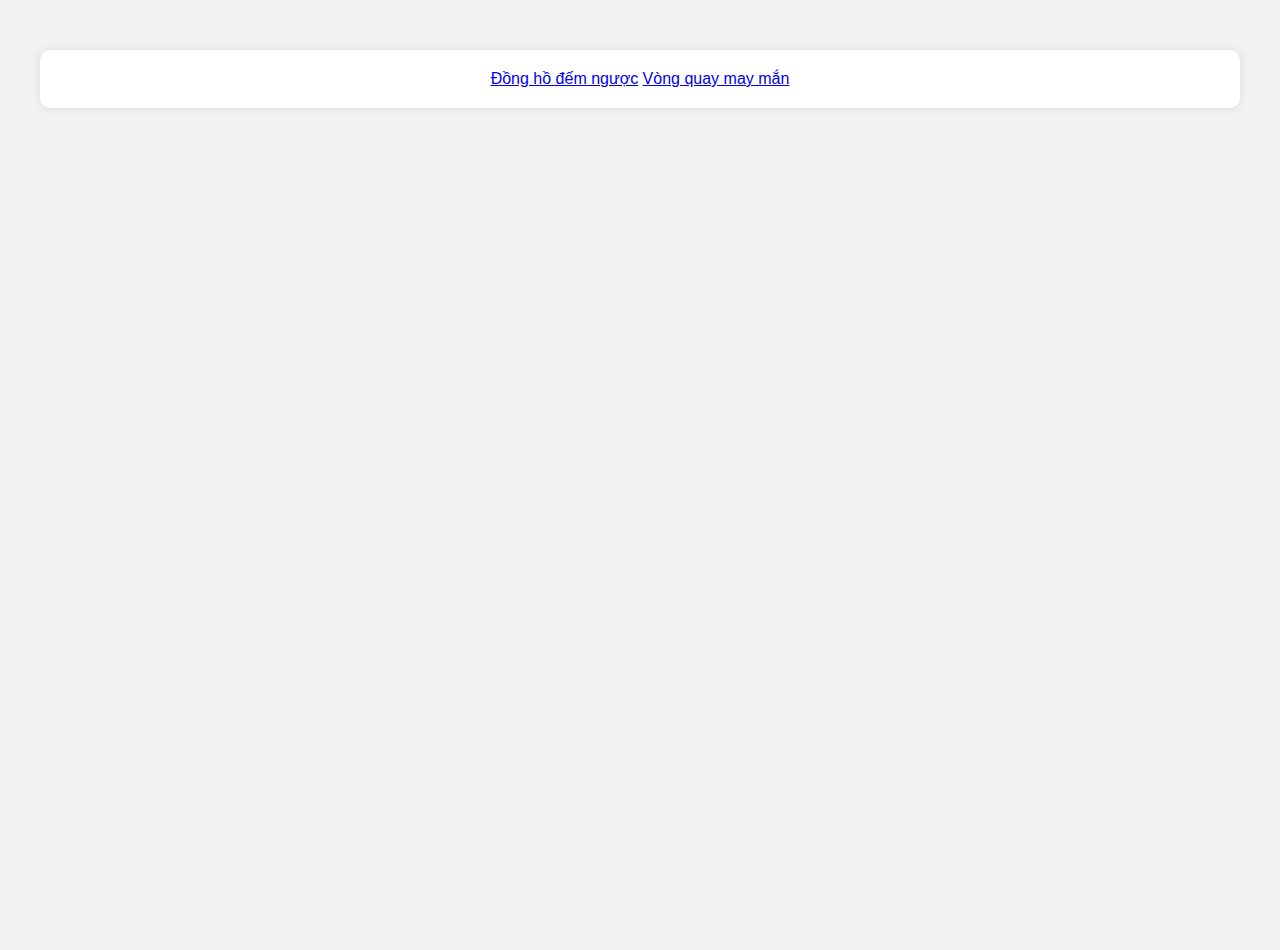
<file: index.html>
<!DOCTYPE html>
<html lang="en">
<head>
    <meta charset="UTF-8">
    <meta name="viewport" content="width=device-width, initial-scale=1.0">
    <title>Vòng Quay</title>
    <link rel="stylesheet" href="styles.css">
</head>
<body>
    <div class="container">
        <a href="clock.html">Đồng hồ đếm ngược</a>
        <a href="lucky_wheel.html">Vòng quay may mắn</a>
    </div>
</body>
</html>
</file>
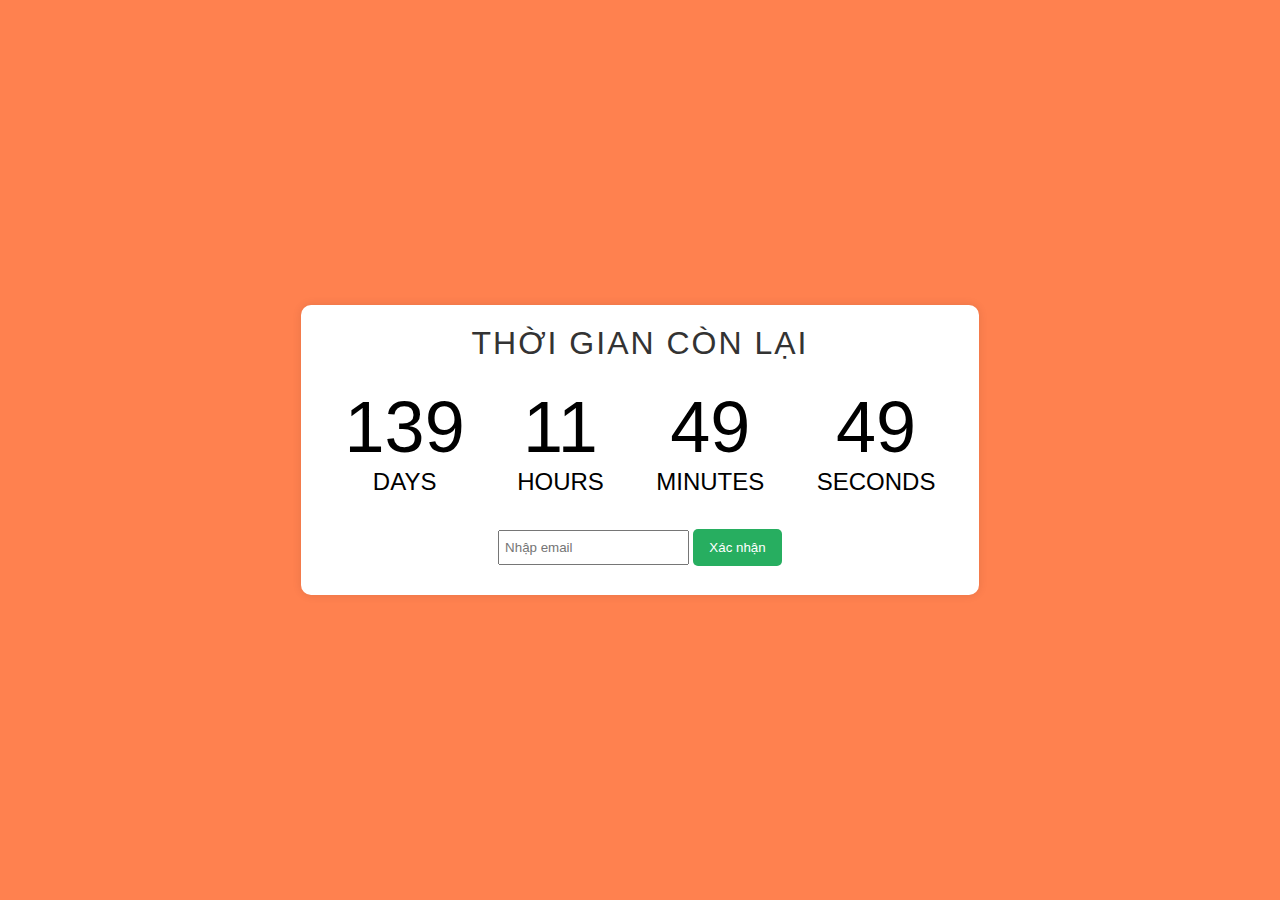
<file: clock.html>
<!DOCTYPE html>
<html lang="en">

<head>
    <meta charset="UTF-8" />
    <meta name="viewport" content="width=device-width, initial-scale=1.0" />
    <title>Đồng hồ đếm ngược - Countdown Timer</title>
    <link rel="stylesheet" href="styles.css">
</head>

<body class="body-clock">
    <div class="container">
        <h1 id="headline">Thời gian còn lại</h1>
        <div id="countdown">
            <ul>
                <li><span id="days"></span>days</li>
                <li><span id="hours"></span>Hours</li>
                <li><span id="minutes"></span>Minutes</li>
                <li><span id="seconds"></span>Seconds</li>
            </ul>
        </div>
        <div class="form-style-1" id="content">
            <form id="confirmationForm">
                <input type="text" id="email" name="email" placeholder="Nhập email" required>
                <button type="button" onclick="confirmEmail()">Xác nhận</button>
            </form>
        </div>
    </div>
</body>
<script>
    function confirmEmail() {

        var email = document.getElementById("email");
        var email_value = email.value;
        var email_placeholder = email.placeholder;
        if (email_value.trim() !== '') {
            var xhr = new XMLHttpRequest();
            xhr.onreadystatechange = function () {
                if (xhr.readyState == 4) {
                    if (xhr.status == 200) {
                        // Xử lý phản hồi từ server
                        alert(xhr.responseText);
                    } else {
                        // Xử lý lỗi từ server
                        alert("Đã xảy ra lỗi. Vui lòng thử lại sau.");
                    }
                }
            };

            xhr.open("POST", "clock_process.php", true);
            xhr.setRequestHeader("Content-type", "application/x-www-form-urlencoded");
            xhr.send("email=" + email_value);
        } else {
            alert(email_placeholder);
        }
    }

    (function () {
        const second = 1000,
            minute = second * 60,
            hour = minute * 60,
            day = hour * 24;

        // Lấy ngày hiện tại
        let today = new Date(),
            dd = String(today.getDate()).padStart(2, "0"),
            mm = String(today.getMonth() + 1).padStart(2, "0"),
            yyyy = today.getFullYear(),
            nextYear = yyyy + 1,
            dayMonth = "12/10/",
            // Thêm thông tin về giờ, phút và giây vào ngày
            birthday = dayMonth + yyyy + " 24:00:00";

        today = mm + "/" + dd + "/" + yyyy;

        if (today > birthday) {
            birthday = dayMonth + nextYear + " 00:00:00";
        }

        const countDown = new Date(birthday).getTime(),
            x = setInterval(function () {
                const now = new Date().getTime(),
                    distance = countDown - now;

                document.getElementById("days").innerText = Math.floor(distance / day);
                document.getElementById("hours").innerText = Math.floor((distance % day) / hour);
                document.getElementById("minutes").innerText = Math.floor((distance % hour) / minute);
                document.getElementById("seconds").innerText = Math.floor((distance % minute) / second);

                // Thời gian về 0
                if (distance < 0) {
                    document.getElementById("headline").innerText = "Thời gian kết thúc!";
                    document.getElementById("countdown").style.display = "none";
                    document.getElementById("content").style.display = "none";

                    // Ẩn hoặc xóa form
                    var confirmationFormContainer = document.getElementById("confirmationFormContainer");
                    confirmationFormContainer.innerHTML('');

                    clearInterval(x);
                }
            }, 0);
    })();
</script>

</html>
</file>
<file: styles.css>
/* general styling */
:root {
    --smaller: 0.75;
}

* {
    box-sizing: border-box;
    margin: 0;
    padding: 0;
}

html,
body {
    height: 100%;
    margin: 0;
}

body.body-clock {
    align-items: center;
    background-color: #ff814f;
    display: flex;
    font-family: -apple-system, BlinkMacSystemFont, "Segoe UI", Roboto,
        Oxygen-Sans, Ubuntu, Cantarell, "Helvetica Neue", sans-serif;
}


body {
    font-family: "Arial", sans-serif;
    background-color: #f2f2f2;
    text-align: center;
}

.container {
    max-width: 1200px;
    margin: 50px auto;
    padding: 20px;
    background-color: #fff;
    border-radius: 10px;
    box-shadow: 0 0 10px rgba(0, 0, 0, 0.1);
}

h1 {
    color: #333;
    font-weight: normal;
    letter-spacing: 0.125rem;
    text-transform: uppercase;
}

li {
    display: inline-block;
    font-size: 1.5em;
    list-style-type: none;
    padding: 1em;
    text-transform: uppercase;
}

li span {
    display: block;
    font-size: 4.5rem;
}

@media all and (max-width: 768px) {
    h1 {
        font-size: calc(1.5rem * var(--smaller));
    }

    li {
        font-size: calc(1.125rem * var(--smaller));
    }

    li span {
        font-size: calc(3.375rem * var(--smaller));
    }
}

input {
    margin: 10px 0;
    min-height: calc(2.08rem + 2px);
    height: calc(2.08rem + 2px);
    padding: 0.27rem 0.3rem;
    transition: all 0.2s linear;
}

button {
    padding: 0.7rem 1rem;
    background-color: #27ae60;
    color: #fff;
    border: none;
    border-radius: 5px;
    cursor: pointer;
}

canvas {
    background-color: #f1f1f1;
}

text {
    font-family: Helvetica, Arial, sans-serif;
    font-size: 11px;
    pointer-events: none;
}

/* lucky_wheel */
#chart {
    width: 500px;
    height: 500px;
}

#link_gif {
    width: 400px;
    height: 500px;
    display: flex;
    align-items: center;
    justify-content: center;
    text-align: center;
    color: #fff;
}

#link_gif img {
    max-width: 100%;
    max-height: 100%;
}

#link_gif h1 {
    font-size: 20px;
    font-weight: bold;
    font-family: "Helvetica Neue", Helvetica, Arial, sans-serif;
    padding: 20px;
    margin: 0;
    width: 100%;
    box-sizing: border-box;
}

.d-flex {
    display: flex;
}

.justify-content-evenly {
    justify-content: space-evenly;
}

.flex-column {
    flex-direction: column;
}
</file>
